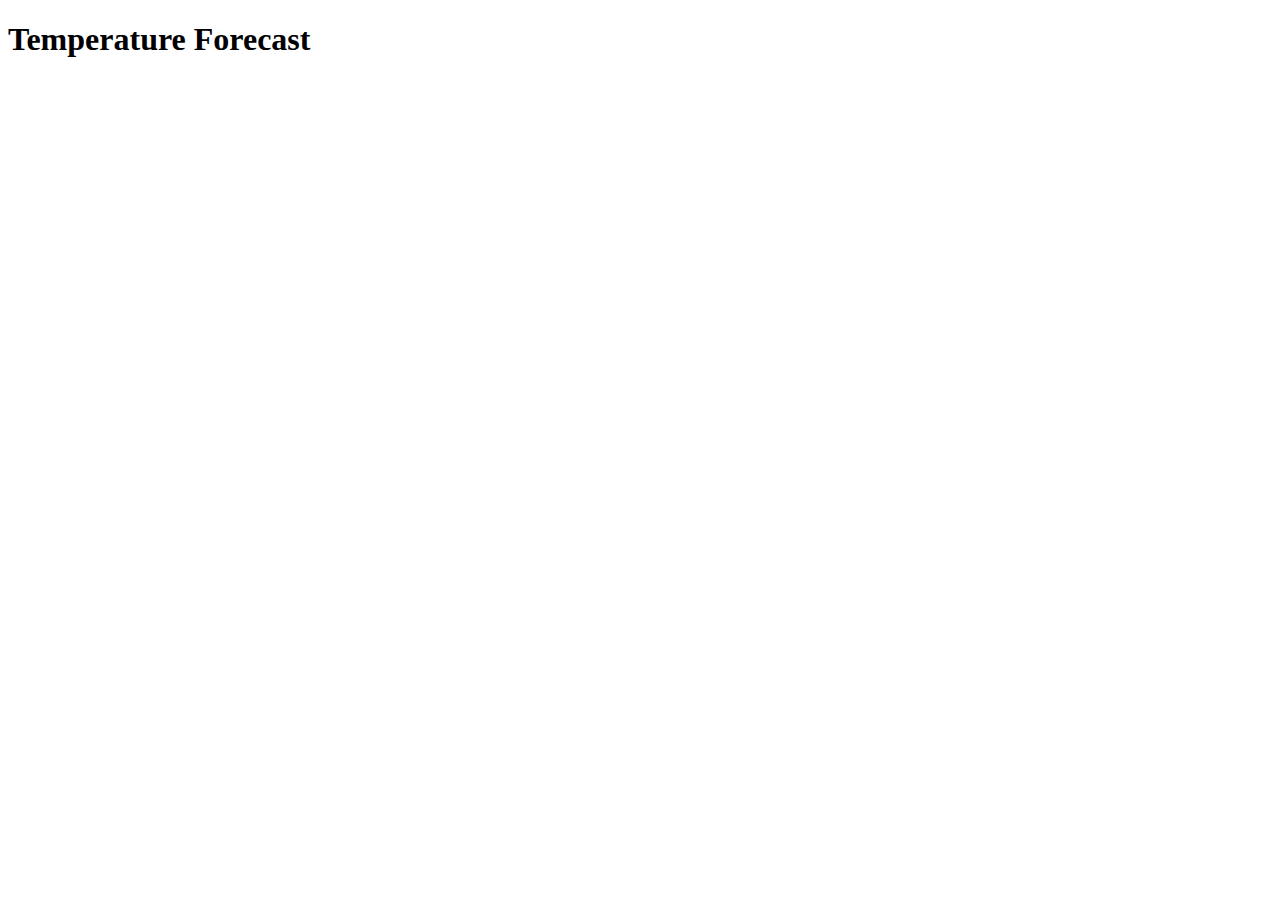
<file: temp.html>
<!DOCTYPE html>
<html lang="en">
<head>
    <meta charset="UTF-8">
    <meta name="viewport" content="width=device-width, initial-scale=1.0">
    <title>Temperature Forecast</title>
</head>
<body>
    <h1>Temperature Forecast</h1>
    <div id="forecast"></div>

    <script>
        async function fetchForecast(windowSize) {
            try {
                // Replace with the correct URL if the server runs on a different address or port
                const response = await fetch(`http://127.0.0.1:5000/forecast?window_size=${windowSize}`);
                const data = await response.json();

                const forecastDiv = document.getElementById('forecast');
                let html = '<h2>Forecasted Temperatures for the Next 7 Days:</h2>';
                data.forecasted_temps.forEach((temp, index) => {
                    html += `<p>Day ${index + 1}: Forecasted Temp: ${temp.toFixed(2)} °C, Actual Temp: ${data.actual_temps[index].toFixed(2)} °C</p>`;
                });

                forecastDiv.innerHTML = html;
            } catch (error) {
                console.error('Error fetching forecast:', error);
            }
        }

        // Fetch forecast with the desired window size (e.g., 40)
        fetchForecast(40);
    </script>
</body>
</html>
</file>
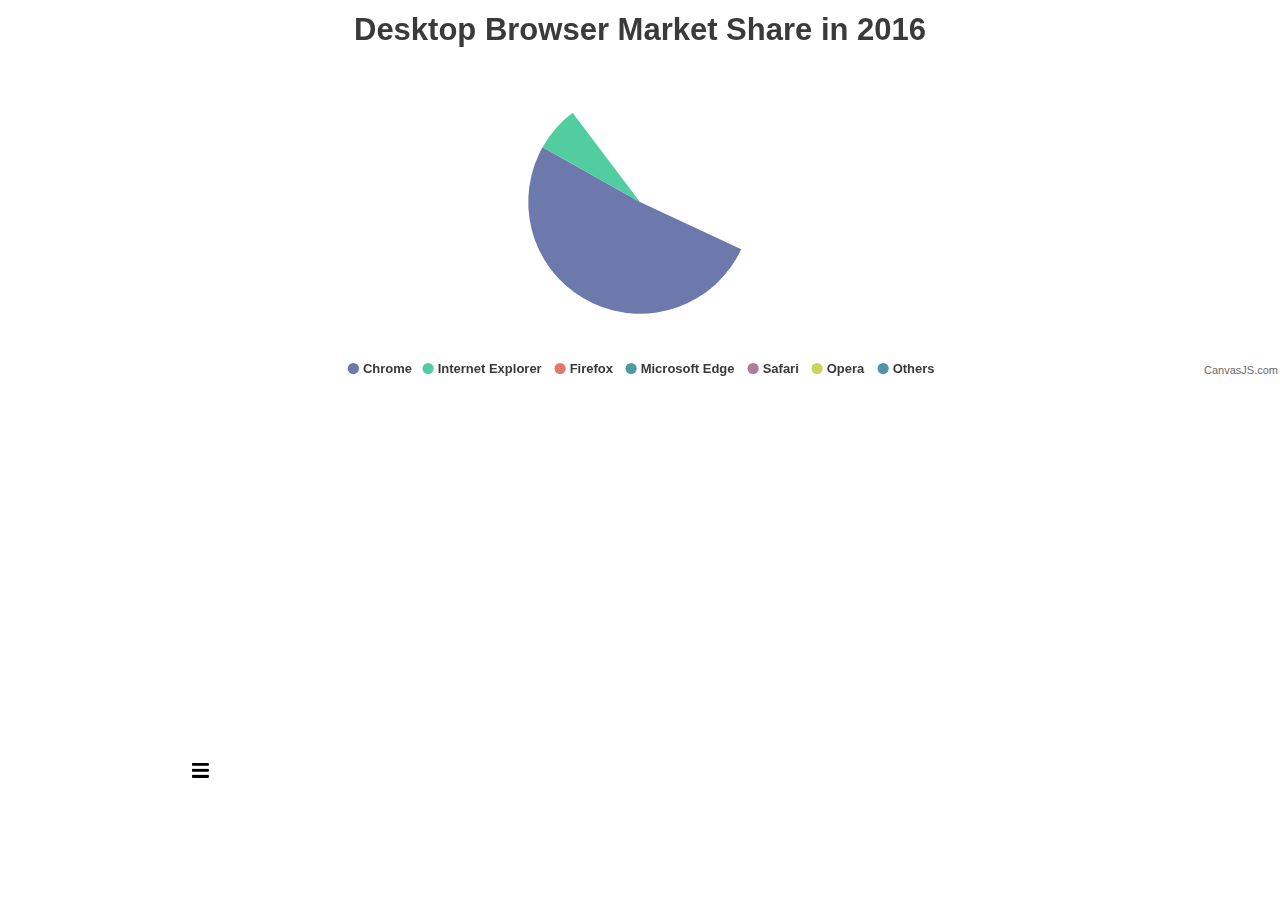
<file: canvasjs-chart-3.7.36/examples/01-overview/animated-chart.html>
<!DOCTYPE HTML>
<html>
<head>
<meta charset="UTF-8">
<script>
window.onload = function() {

var chart = new CanvasJS.Chart("chartContainer", {
	theme: "light2", // "light1", "light2", "dark1", "dark2"
	exportEnabled: true,
	animationEnabled: true,
	title: {
		text: "Desktop Browser Market Share in 2016"
	},
	data: [{
		type: "pie",
		startAngle: 25,
		toolTipContent: "<b>{label}</b>: {y}%",
		showInLegend: "true",
		legendText: "{label}",
		indexLabelFontSize: 16,
		indexLabel: "{label} - {y}%",
		dataPoints: [
			{ y: 51.08, label: "Chrome" },
			{ y: 27.34, label: "Internet Explorer" },
			{ y: 10.62, label: "Firefox" },
			{ y: 5.02, label: "Microsoft Edge" },
			{ y: 4.07, label: "Safari" },
			{ y: 1.22, label: "Opera" },
			{ y: 0.44, label: "Others" }
		]
	}]
});
chart.render();

}
</script>
</head>
<body>
<div id="chartContainer" style="height: 370px; max-width: 920px; margin: 0px auto;"></div>
<script src="../../canvasjs.min.js"></script>
</body>
</html>
</file>
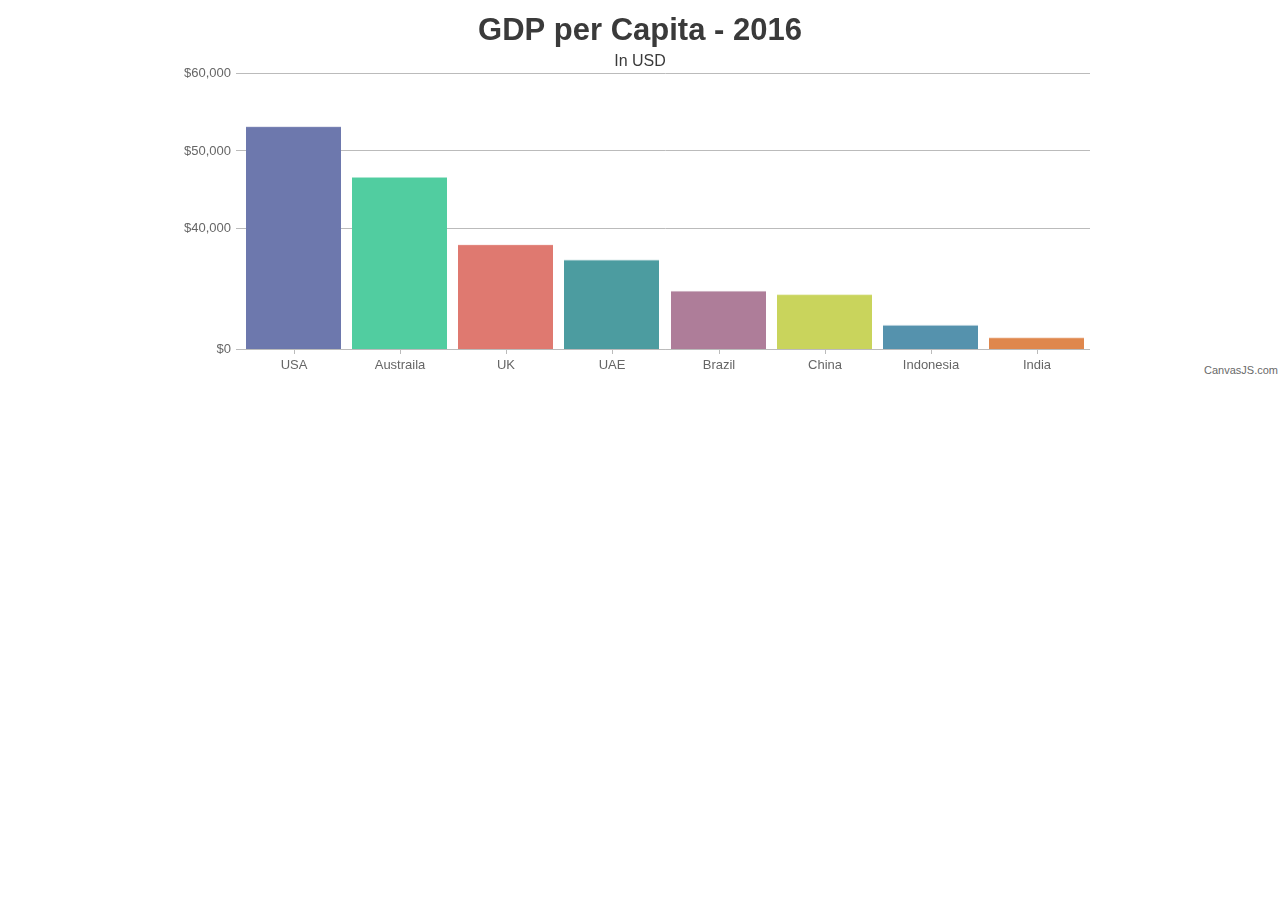
<file: canvasjs-chart-3.7.36/examples/01-overview/chart-with-axis-scale-breaks.html>
<!DOCTYPE HTML>
<html>
<head>
<meta charset="UTF-8">
<script>
window.onload = function () {

var chart = new CanvasJS.Chart("chartContainer", {
	animationEnabled: true,
	theme: "light2", // "light1", "light2", "dark1", "dark2"
	title: {
		text: "GDP per Capita - 2016"
	},
	subtitles: [{
		text: "In USD",
		fontSize: 16
	}],
	axisY: {
		prefix: "$",
		scaleBreaks: {
			customBreaks: [{
				startValue: 10000,
				endValue: 35000
			}]
		}
	},
	data: [{
		type: "column",
		yValueFormatString: "$#,##0.00",
		dataPoints: [
			{ label: "USA", y: 57466.787 },
			{ label: "Austraila", y: 49927.82 },
			{ label: "UK", y: 39899.388 },
			{ label: "UAE", y: 37622.207 },
			{ label: "Brazil", y: 8649.948 },
			{ label: "China", y: 8123.181 },
			{ label: "Indonesia", y: 3570.295 },
			{ label: "India", y: 1709.387 }	
		]
	}]
});
chart.render();

}
</script>
</head>
<body>
<div id="chartContainer" style="height: 370px; max-width: 920px; margin: 0px auto;"></div>
<script src="../../canvasjs.min.js"></script>
</body>
</html>
</file>
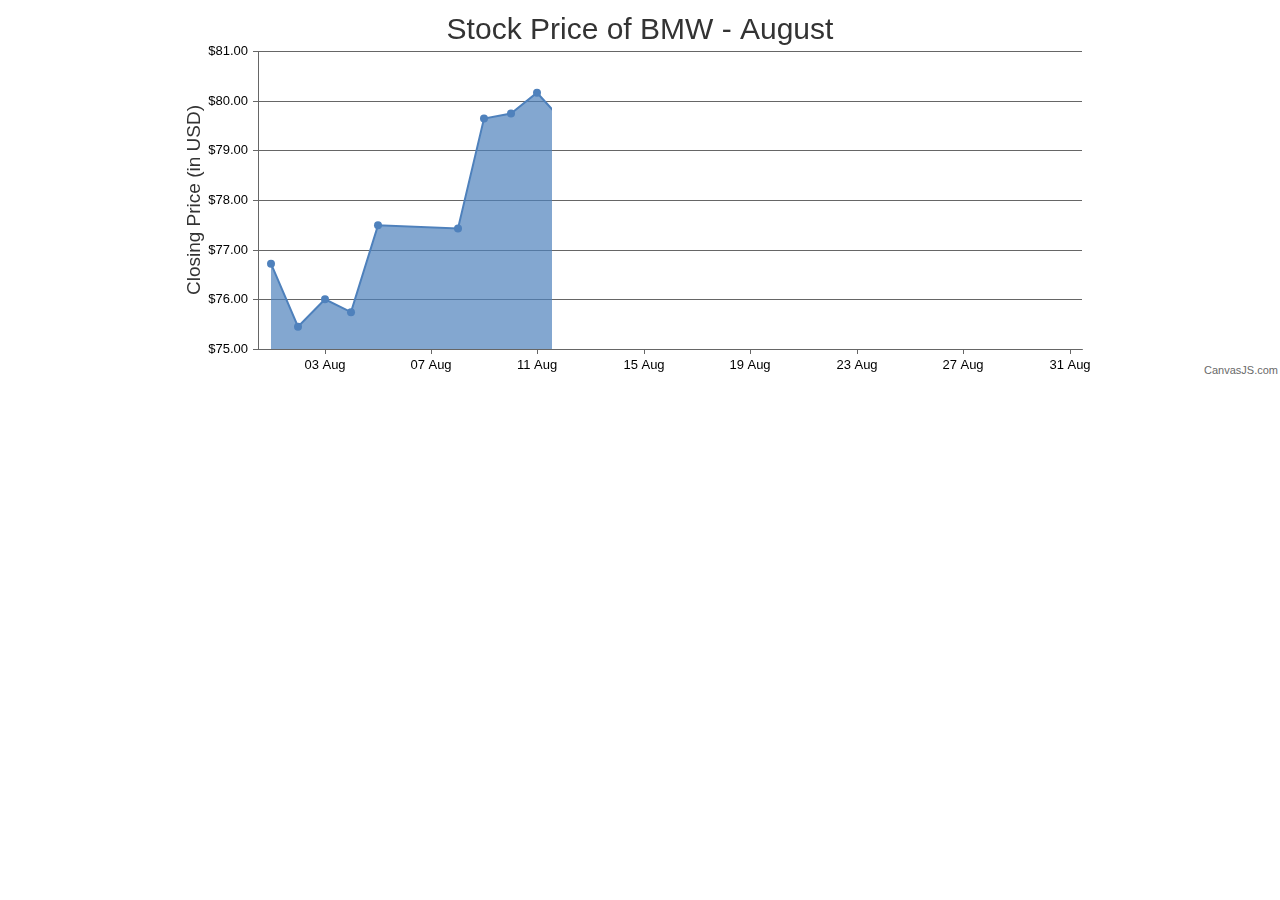
<file: canvasjs-chart-3.7.36/examples/01-overview/chart-with-crosshair.html>
<!DOCTYPE HTML>
<html>
<head>  
<meta charset="UTF-8">
<script>
window.onload = function () {

var chart = new CanvasJS.Chart("chartContainer", {
	animationEnabled: true,
	title:{
		text: "Stock Price of BMW - August"
	},
	axisX:{
		valueFormatString: "DD MMM",
		crosshair: {
			enabled: true,
			snapToDataPoint: true
		}
	},
	axisY: {
		title: "Closing Price (in USD)",
		includeZero: false,
		valueFormatString: "$##0.00",
		crosshair: {
			enabled: true,
			snapToDataPoint: true,
			labelFormatter: function(e) {
				return "$" + CanvasJS.formatNumber(e.value, "##0.00");
			}
		}
	},
	data: [{
		type: "area",
		xValueFormatString: "DD MMM",
		yValueFormatString: "$##0.00",
		dataPoints: [
			{ x: new Date(2016, 07, 01), y: 76.727997 },
			{ x: new Date(2016, 07, 02), y: 75.459999 },
			{ x: new Date(2016, 07, 03), y: 76.011002 },
			{ x: new Date(2016, 07, 04), y: 75.751999 },
			{ x: new Date(2016, 07, 05), y: 77.500000 },
			{ x: new Date(2016, 07, 08), y: 77.436996 },
			{ x: new Date(2016, 07, 09), y: 79.650002 },
			{ x: new Date(2016, 07, 10), y: 79.750999 },
			{ x: new Date(2016, 07, 11), y: 80.169998 },
			{ x: new Date(2016, 07, 12), y: 79.570000 },
			{ x: new Date(2016, 07, 15), y: 80.699997 },
			{ x: new Date(2016, 07, 16), y: 79.686996 },
			{ x: new Date(2016, 07, 17), y: 78.996002 },
			{ x: new Date(2016, 07, 18), y: 78.899002 },
			{ x: new Date(2016, 07, 19), y: 77.127998 },
			{ x: new Date(2016, 07, 22), y: 76.759003 },
			{ x: new Date(2016, 07, 23), y: 77.480003 },
			{ x: new Date(2016, 07, 24), y: 77.623001 },
			{ x: new Date(2016, 07, 25), y: 76.408997 },
			{ x: new Date(2016, 07, 26), y: 76.041000 },
			{ x: new Date(2016, 07, 29), y: 76.778999 },
			{ x: new Date(2016, 07, 30), y: 78.654999 },
			{ x: new Date(2016, 07, 31), y: 77.667000 }
		]
	}]
});
chart.render();

}
</script>
</head>
<body>
<div id="chartContainer" style="height: 370px; max-width: 920px; margin: 0px auto;"></div>
<script src="../../canvasjs.min.js"></script>
</body>
</html>
</file>
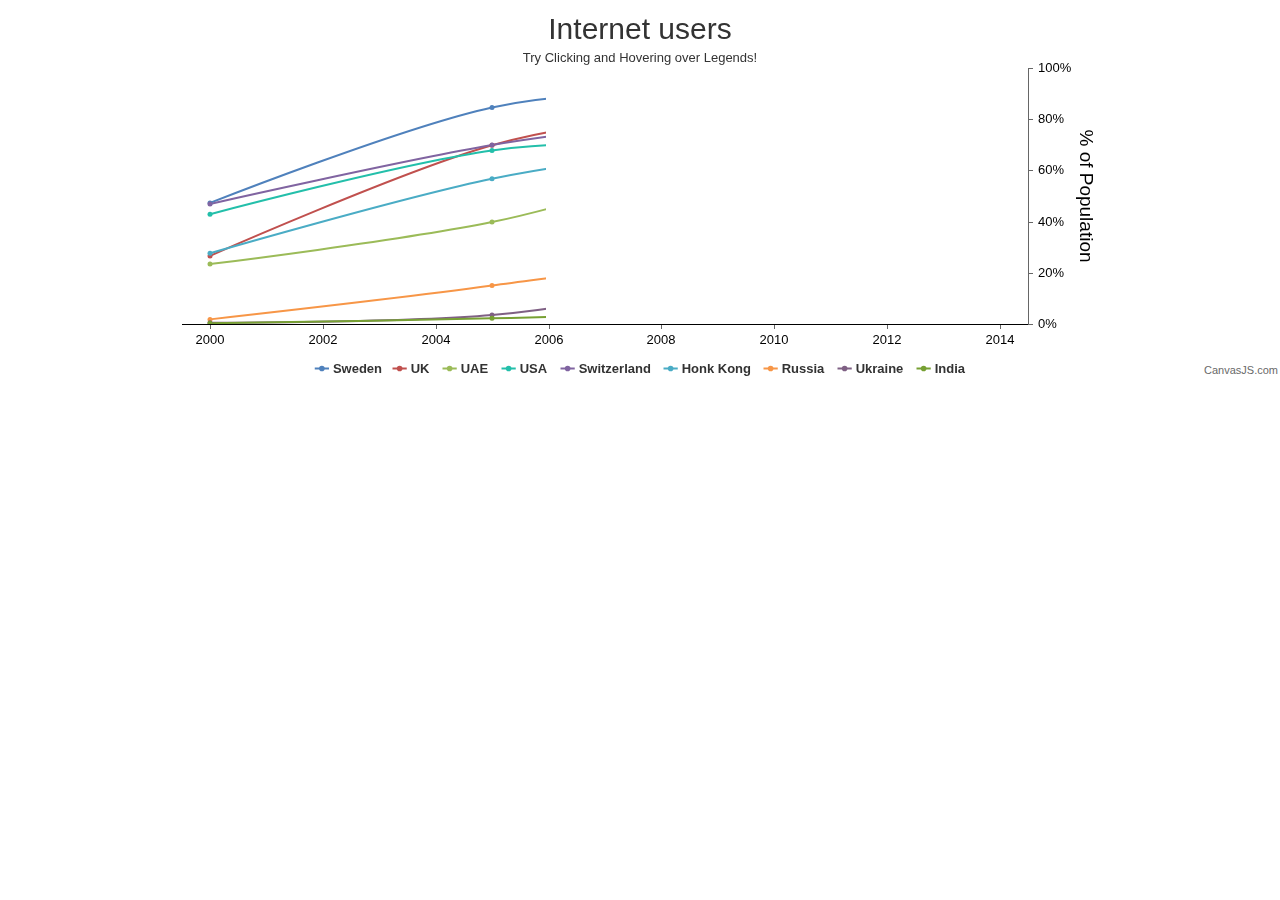
<file: canvasjs-chart-3.7.36/examples/01-overview/chart-with-custom-legend-chart.html>
<!DOCTYPE HTML>
<html>
<head>
<meta charset="UTF-8">
<script>
window.onload = function () {
	
var chart = new CanvasJS.Chart("chartContainer", {
	//theme: "light2", // "light1", "light2", "dark1", "dark2"
	animationEnabled: true,
	title:{
		text: "Internet users"  
	},
	subtitles: [{
		text: "Try Clicking and Hovering over Legends!"
	}],
	axisX: {
		lineColor: "black",
		labelFontColor: "black"
	},
	axisY2: {
      	gridThickness: 0,
		title: "% of Population",
		suffix: "%",
		titleFontColor: "black",
		labelFontColor: "black"
	},
	legend: {
		cursor: "pointer",
		itemmouseover: function(e) {
			e.dataSeries.lineThickness = e.chart.data[e.dataSeriesIndex].lineThickness * 2;
			e.dataSeries.markerSize = e.chart.data[e.dataSeriesIndex].markerSize + 2;
			e.chart.render();
		},
		itemmouseout: function(e) {
			e.dataSeries.lineThickness = e.chart.data[e.dataSeriesIndex].lineThickness / 2;
			e.dataSeries.markerSize = e.chart.data[e.dataSeriesIndex].markerSize - 2;
			e.chart.render();
		},
		itemclick: function (e) {
			if (typeof (e.dataSeries.visible) === "undefined" || e.dataSeries.visible) {
				e.dataSeries.visible = false;
			} else {
				e.dataSeries.visible = true;
			}
			e.chart.render();
		}
	},
	toolTip: {
		shared: true
	},
	data: [{
		type: "spline",
		name: "Sweden",
		markerSize: 5,
      	axisYType: "secondary",
		xValueFormatString: "YYYY",
		yValueFormatString: "#,##0.0'%'",
		showInLegend: true,
		dataPoints: [
			{ x: new Date(2000, 00), y: 47.5 },
			{ x: new Date(2005, 00), y: 84.8 },
			{ x: new Date(2009, 00), y: 91 },
			{ x: new Date(2010, 00), y: 90 },
			{ x: new Date(2011, 00), y: 92.8 },
			{ x: new Date(2012, 00), y: 93.2 },
			{ x: new Date(2013, 00), y: 94.8 },
			{ x: new Date(2014, 00), y: 92.5 }
		]
	},
	{
		type: "spline",
		name: "UK",
		markerSize: 5,
		axisYType: "secondary",
		xValueFormatString: "YYYY",
		yValueFormatString: "#,##0.0'%'",
		showInLegend: true,
		dataPoints: [
			{ x: new Date(2000, 00), y: 26.8 },
			{ x: new Date(2005, 00), y: 70 },
			{ x: new Date(2009, 00), y: 83.6 },
			{ x: new Date(2010, 00), y: 85 },
			{ x: new Date(2011, 00), y: 85.4 },
			{ x: new Date(2012, 00), y: 87.5 },
			{ x: new Date(2013, 00), y: 89.8 },
			{ x: new Date(2014, 00), y: 91.6 }
		]
	},
	{
		type: "spline",
		name: "UAE",
		markerSize: 5,
		axisYType: "secondary",
		xValueFormatString: "YYYY",
		yValueFormatString: "#,##0.0'%'",
		showInLegend: true,
		dataPoints: [
			{ x: new Date(2000, 00), y: 23.6 },
			{ x: new Date(2005, 00), y: 40 },
			{ x: new Date(2009, 00), y: 64 },
			{ x: new Date(2010, 00), y: 68 },
			{ x: new Date(2011, 00), y: 78 },
			{ x: new Date(2012, 00), y: 85 },
			{ x: new Date(2013, 00), y: 86 },
			{ x: new Date(2014, 00), y: 90.4 }
		]
	},
	{
		type: "spline",
		showInLegend: true,
		name: "USA",
		markerSize: 5,
		axisYType: "secondary",
		yValueFormatString: "#,##0.0'%'",
		xValueFormatString: "YYYY",
		dataPoints: [
			{ x: new Date(2000, 00), y: 43.1 },
			{ x: new Date(2005, 00), y: 68 },
			{ x: new Date(2009, 00), y: 71 },
			{ x: new Date(2010, 00), y: 71.7 },
			{ x: new Date(2011, 00), y: 69.7 },
			{ x: new Date(2012, 00), y: 79.3 },
			{ x: new Date(2013, 00), y: 84.2 },
			{ x: new Date(2014, 00), y: 87 }
		]
	},
	{
		type: "spline",
		name: "Switzerland",
		markerSize: 5,
		axisYType: "secondary",
		xValueFormatString: "YYYY",
		yValueFormatString: "#,##0.0'%'",
		showInLegend: true,
		dataPoints: [
			{ x: new Date(2000, 00), y: 47.1 },
			{ x: new Date(2005, 00), y: 70.1 },
			{ x: new Date(2009, 00), y: 81.3 },
			{ x: new Date(2010, 00), y: 83.9 },
			{ x: new Date(2011, 00), y: 85.2 },
			{ x: new Date(2012, 00), y: 85.2 },
			{ x: new Date(2013, 00), y: 86.7 },
			{ x: new Date(2014, 00), y: 87 }
		]
	},
	{
		type: "spline",
		name: "Honk Kong",
		markerSize: 5,
		axisYType: "secondary",
		xValueFormatString: "YYYY",
		yValueFormatString: "#,##0.0'%'",
		showInLegend: true,
		dataPoints: [
			{ x: new Date(2000, 00), y: 27.8 },
			{ x: new Date(2005, 00), y: 56.9 },
			{ x: new Date(2009, 00), y: 69.4 },
			{ x: new Date(2010, 00), y: 72 },
			{ x: new Date(2011, 00), y: 72.2 },
			{ x: new Date(2012, 00), y: 72.9 },
			{ x: new Date(2013, 00), y: 74.2 },
			{ x: new Date(2014, 00), y: 74.6 }
		]
	},
	{
		type: "spline",
		name: "Russia",
		markerSize: 5,
		axisYType: "secondary",
		xValueFormatString: "YYYY",
		yValueFormatString: "#,##0.0'%'",
		showInLegend: true,
		dataPoints: [
			{ x: new Date(2000, 00), y: 2 },
			{ x: new Date(2005, 00), y: 15.2 },
			{ x: new Date(2009, 00), y: 29 },
			{ x: new Date(2010, 00), y: 43 },
			{ x: new Date(2011, 00), y: 49 },
			{ x: new Date(2012, 00), y: 63.8 },
			{ x: new Date(2013, 00), y: 61.4 },
			{ x: new Date(2014, 00), y: 70.5 }
		]
	},
	{
		type: "spline",
		name: "Ukraine",
		markerSize: 5,
		axisYType: "secondary",
		xValueFormatString: "YYYY",
		yValueFormatString: "#,##0.0'%'",
		showInLegend: true,
		dataPoints: [
			{ x: new Date(2000, 00), y: .7 },
			{ x: new Date(2005, 00), y: 3.7 },
			{ x: new Date(2009, 00), y: 17.9 },
			{ x: new Date(2010, 00), y: 23.3 },
			{ x: new Date(2011, 00), y: 28.7 },
			{ x: new Date(2012, 00), y: 35.3 },
			{ x: new Date(2013, 00), y: 41.8 },
			{ x: new Date(2014, 00), y: 43.4 }
		]
	},
	{
		type: "spline",
		name: "India",
		markerSize: 5,
		axisYType: "secondary",
		xValueFormatString: "YYYY",
		yValueFormatString: "#,##0.0'%'",
		showInLegend: true,
		dataPoints: [
			{ x: new Date(2000, 00), y: .5 },
			{ x: new Date(2005, 00), y: 2.4 },
			{ x: new Date(2009, 00), y: 5.1 },
			{ x: new Date(2010, 00), y: 7.5 },
			{ x: new Date(2011, 00), y: 10.1 },
			{ x: new Date(2012, 00), y: 12.6 },
			{ x: new Date(2013, 00), y: 15.1 },
			{ x: new Date(2014, 00), y: 18 }
		]
	}]
});
chart.render();

}
</script>
</head>
<body>
<div id="chartContainer" style="height: 370px; max-width: 920px; margin: 0px auto;"></div>
<script src="../../canvasjs.min.js"></script>
</body>
</html>
</file>
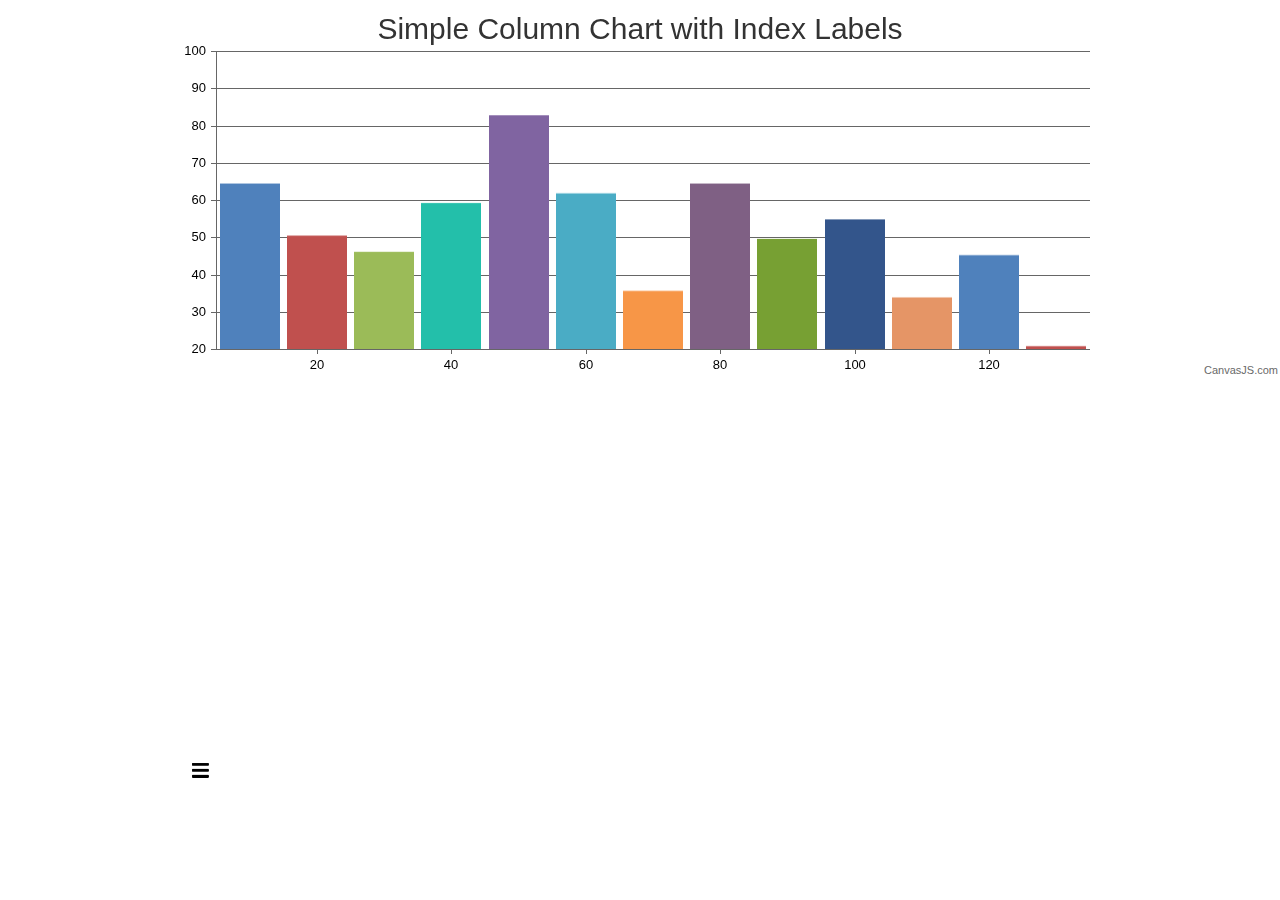
<file: canvasjs-chart-3.7.36/examples/01-overview/chart-with-index-data-label.html>
<!DOCTYPE HTML>
<html>
<head>
<meta charset="UTF-8">
<script>
window.onload = function () {

var chart = new CanvasJS.Chart("chartContainer", {
	animationEnabled: true,
	exportEnabled: true,
	theme: "light1", // "light1", "light2", "dark1", "dark2"
	title:{
		text: "Simple Column Chart with Index Labels"
	},
	data: [{
		type: "column", //change type to bar, line, area, pie, etc
		//indexLabel: "{y}", //Shows y value on all Data Points
		indexLabelFontColor: "#5A5757",
		indexLabelPlacement: "outside",
		dataPoints: [
			{ x: 10, y: 71 },
			{ x: 20, y: 55 },
			{ x: 30, y: 50 },
			{ x: 40, y: 65 },
			{ x: 50, y: 92, indexLabel: "Highest" },
			{ x: 60, y: 68 },
			{ x: 70, y: 38 },
			{ x: 80, y: 71 },
			{ x: 90, y: 54 },
			{ x: 100, y: 60 },
			{ x: 110, y: 36 },
			{ x: 120, y: 49 },
			{ x: 130, y: 21, indexLabel: "Lowest" }
		]
	}]
});
chart.render();

}
</script>
</head>
<body>
<div id="chartContainer" style="height: 370px; max-width: 920px; margin: 0px auto;"></div>
<script src="../../canvasjs.min.js"></script>
</body>
</html>
</file>
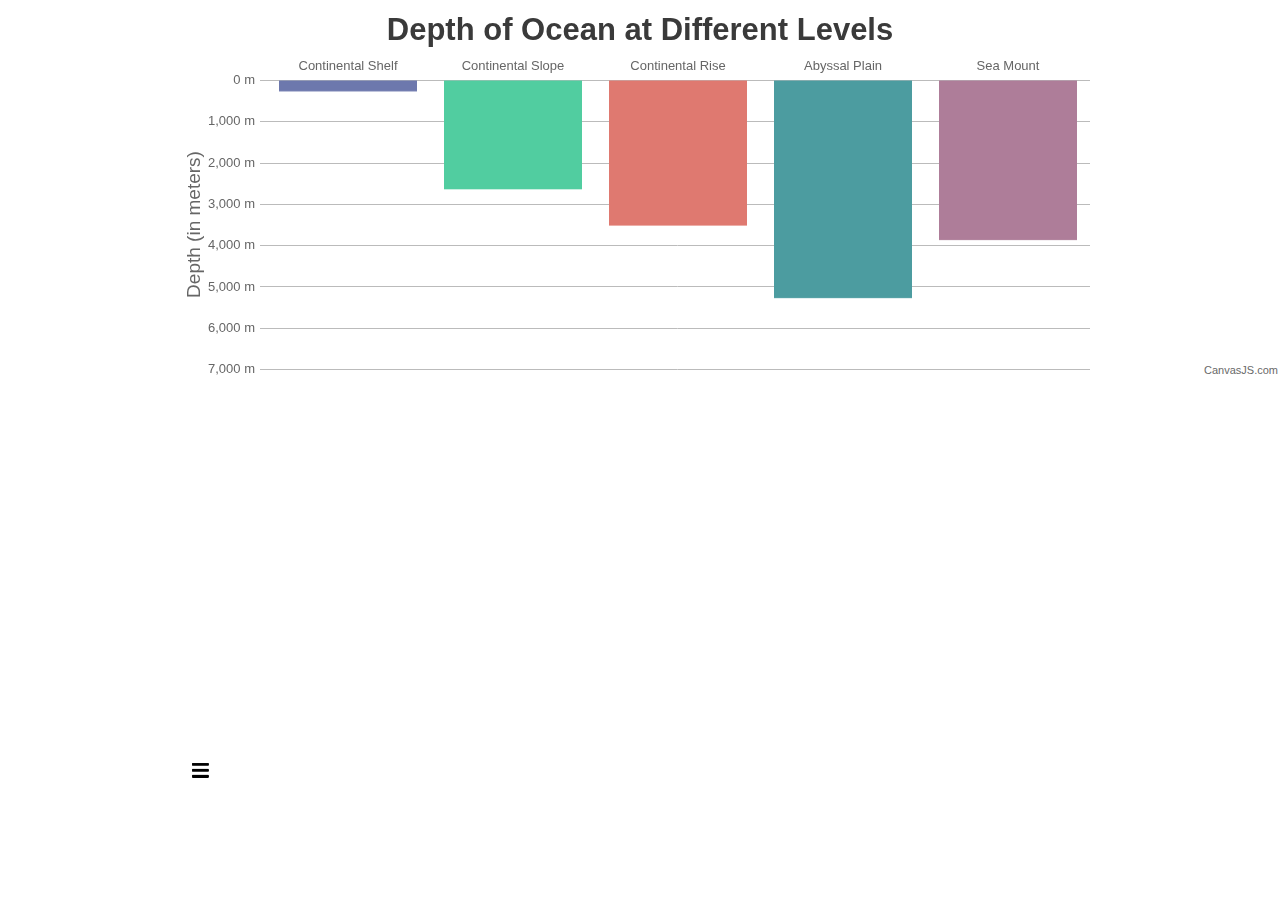
<file: canvasjs-chart-3.7.36/examples/01-overview/chart-with-inverted-reversed-axis.html>
<!DOCTYPE HTML>
<html>
<head> 
<meta charset="UTF-8">
<script>
window.onload = function () {

var chart = new CanvasJS.Chart("chartContainer", {
	animationEnabled: true,
	exportEnabled: true,
	theme: "light2", // "light1", "light2", "dark1", "dark2"
	title:{
		text: "Depth of Ocean at Different Levels"
	},
	axisY: {
		title: "Depth (in meters)",
		suffix: " m",
		reversed: true
	},
	axisX2: {
		tickThickness: 0,
		labelAngle: 0
	},
	data: [{
		type: "column",
		axisXType: "secondary",
		yValueFormatString: "#,##0 meters",
		dataPoints: [
			{ y: 300, label: "Continental Shelf" },
			{ y: 3000, label: "Continental Slope" },
			{ y: 4000, label: "Continental Rise" },
			{ y: 6000, label: "Abyssal Plain", indexLabel: "Deepest" },
			{ y: 4400, label: "Sea Mount" }
		]
	}]
});
chart.render();

}
</script>
</head>
<body>
<div id="chartContainer" style="height: 370px; max-width: 920px; margin: 0px auto;"></div>
<script src="../../canvasjs.min.js"></script>
</body>
</html>
</file>
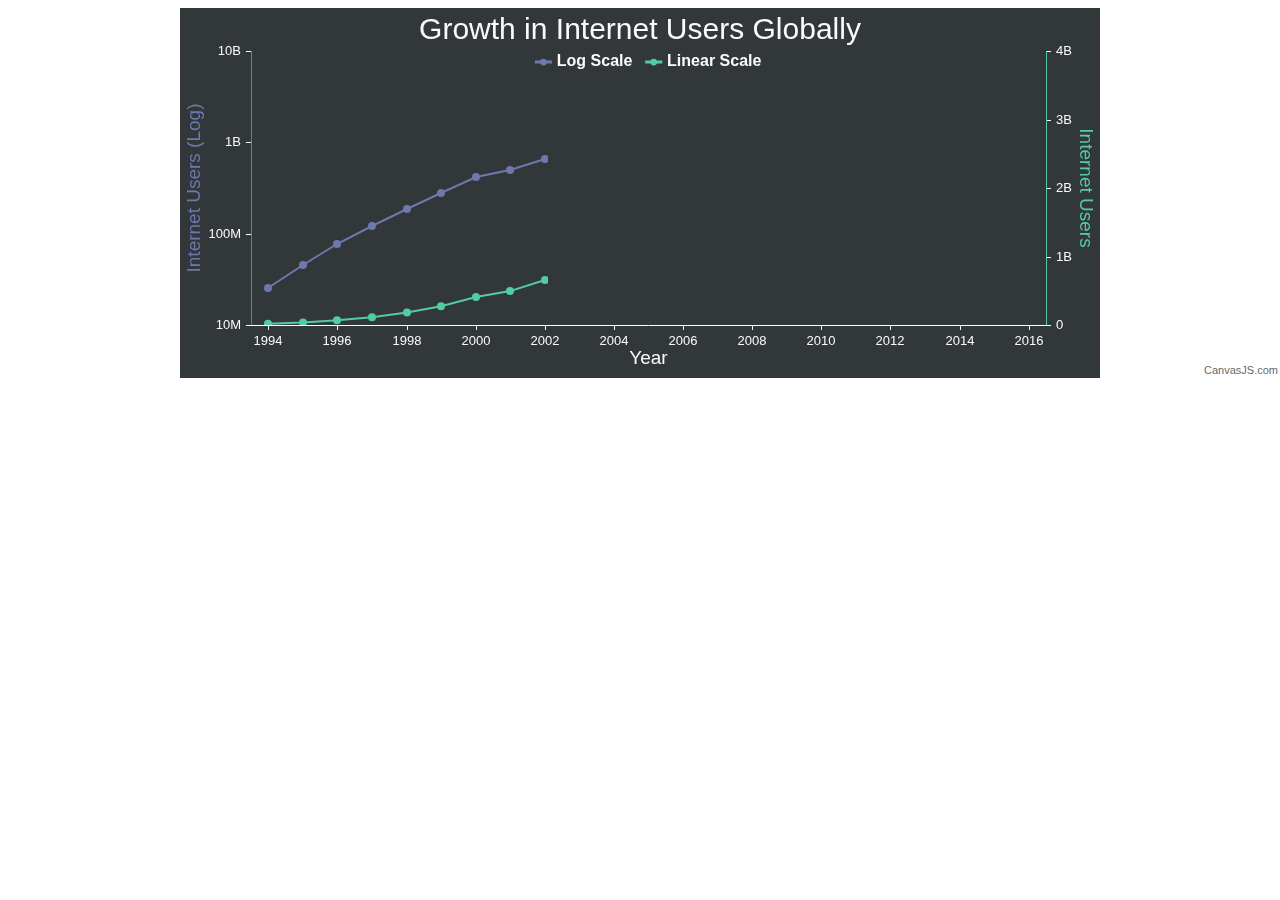
<file: canvasjs-chart-3.7.36/examples/01-overview/chart-with-logarithmic-axis.html>
<!DOCTYPE HTML>
<html>
<head>
<meta charset="UTF-8">
<script>
window.onload = function () {

var chart = new CanvasJS.Chart("chartContainer", {
	animationEnabled: true,
	zoomEnabled: true,
	theme: "dark2",
	title:{
		text: "Growth in Internet Users Globally"
	},
	axisX:{
		title: "Year",
		valueFormatString: "####",
		interval: 2
	},
	axisY:{
		logarithmic: true, //change it to false
		title: "Internet Users (Log)",
		titleFontColor: "#6D78AD",
		lineColor: "#6D78AD",
		gridThickness: 0,
		lineThickness: 1,
		includeZero: false,
		labelFormatter: addSymbols
	},
	axisY2:{
		title: "Internet Users",
		titleFontColor: "#51CDA0",
		logarithmic: false, //change it to false
		lineColor: "#51CDA0",
		gridThickness: 0,
		lineThickness: 1,
		labelFormatter: addSymbols
	},
	legend:{
		verticalAlign: "top",
		fontSize: 16,
		dockInsidePlotArea: true
	},
	data: [{
		type: "line",
		xValueFormatString: "####",
		showInLegend: true,
		name: "Log Scale",
		dataPoints: [
			{ x: 1994, y: 25437639 },
			{ x: 1995, y: 44866595 },
			{ x: 1996, y: 77583866 },
			{ x: 1997, y: 120992212 },
			{ x: 1998, y: 188507628 },
			{ x: 1999, y: 281537652 },
			{ x: 2000, y: 414794957 },
			{ x: 2001, y: 502292245 },
			{ x: 2002, y: 665065014 },
			{ x: 2003, y: 781435983 },
			{ x: 2004, y: 913327771 },
			{ x: 2005, y: 1030101289 },
			{ x: 2006, y: 1162916818 },
			{ x: 2007, y: 1373226988 },
			{ x: 2008, y: 1575067520 },
			{ x: 2009, y: 1766403814 },
			{ x: 2010, y: 2023202974 },
			{ x: 2011, y: 2231957359 },
			{ x: 2012, y: 2494736248 },
			{ x: 2013, y: 2728428107 },
			{ x: 2014, y: 2956385569 },
			{ x: 2015, y: 3185996155 },
			{ x: 2016, y: 3424971237 }
		]
	},
	{
		type: "line",
		xValueFormatString: "####",
		axisYType: "secondary",
		showInLegend: true,
		name: "Linear Scale",
		dataPoints: [
			{ x: 1994, y: 25437639 },
			{ x: 1995, y: 44866595 },
			{ x: 1996, y: 77583866 },
			{ x: 1997, y: 120992212 },
			{ x: 1998, y: 188507628 },
			{ x: 1999, y: 281537652 },
			{ x: 2000, y: 414794957 },
			{ x: 2001, y: 502292245 },
			{ x: 2002, y: 665065014 },
			{ x: 2003, y: 781435983 },
			{ x: 2004, y: 913327771 },
			{ x: 2005, y: 1030101289 },
			{ x: 2006, y: 1162916818 },
			{ x: 2007, y: 1373226988 },
			{ x: 2008, y: 1575067520 },
			{ x: 2009, y: 1766403814 },
			{ x: 2010, y: 2023202974 },
			{ x: 2011, y: 2231957359 },
			{ x: 2012, y: 2494736248 },
			{ x: 2013, y: 2728428107 },
			{ x: 2014, y: 2956385569 },
			{ x: 2015, y: 3185996155 },
			{ x: 2016, y: 3424971237 }
		]
	}]
});
chart.render();

function addSymbols(e){
	var suffixes = ["", "K", "M", "B"];

	var order = Math.max(Math.floor(Math.log(e.value) / Math.log(1000)), 0);
	if(order > suffixes.length - 1)
		order = suffixes.length - 1;

	var suffix = suffixes[order];
	return CanvasJS.formatNumber(e.value / Math.pow(1000, order)) + suffix;
}

}
</script>
</head>
<body>
<div id="chartContainer" style="height: 370px; max-width: 920px; margin: 0px auto;"></div>
<script src="../../canvasjs.min.js"></script>
</body>
</html>
</file>
